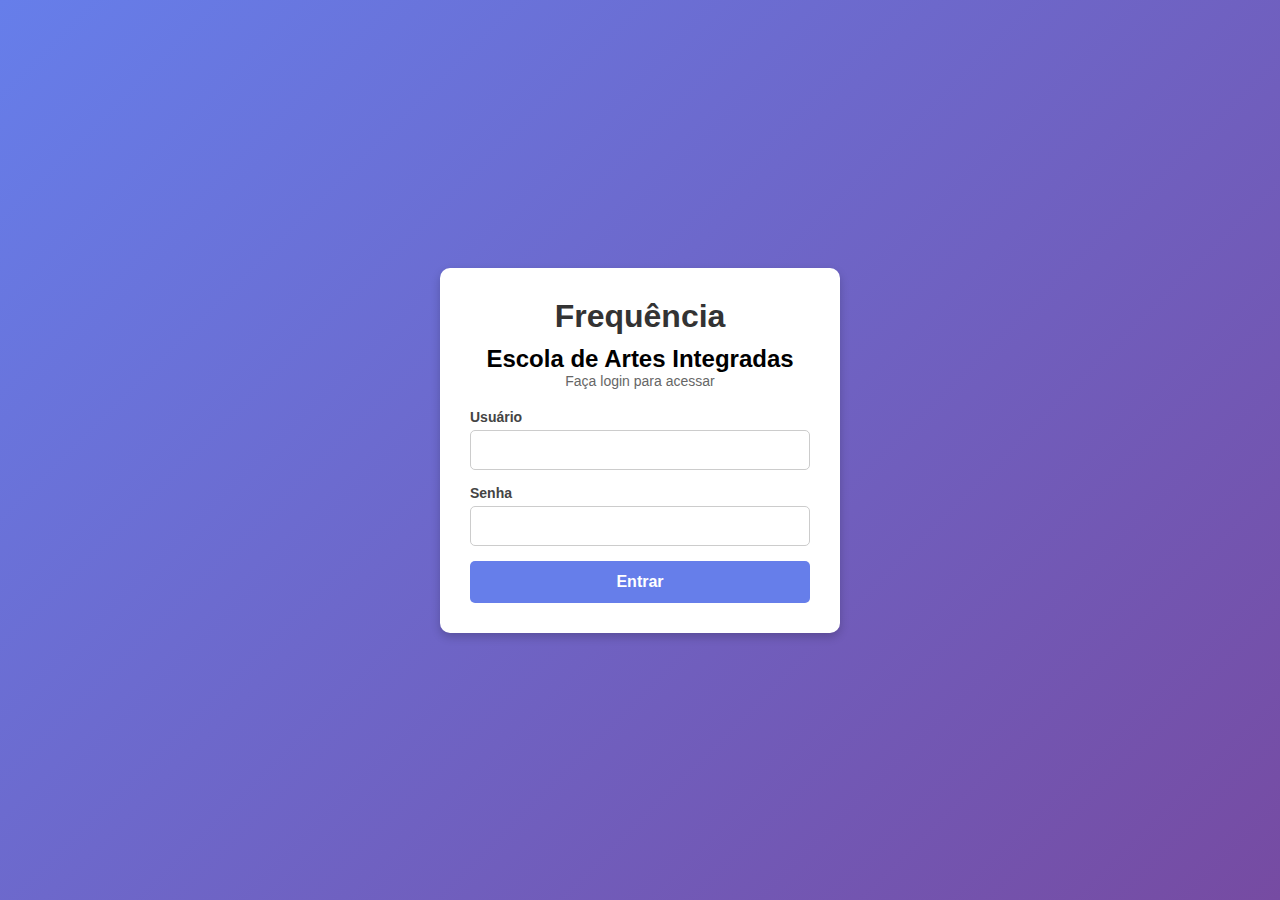
<file: index.html>
<!DOCTYPE html>
<html lang="pt-BR">
<head>
    <meta charset="UTF-8">
    <meta name="viewport" content="width=device-width, initial-scale=1.0">
    <title>App de Frequência</title>
    <link rel="manifest" href="/manifest.json">
    <link rel="stylesheet" href="styles/main.css">
    <script src="scripts/app.js" defer></script>
</head>
<body>
    <nav>
        <ul>
            <li><a href="index.html">Início</a></li>
            <li><a href="turmas.html">Turmas</a></li>
            <li><a href="cadastro.html">Gerenciar Alunos</a></li>
        </ul>
    </nav>
    <div class="container">
        <spam><h2></h2></spam>
        <h2>Bem-vindo ao App de Frequência </h2>
        <h3>Escola de Artes Integradas</h3>
        <div id="pagina-inicial-botoes">
            <button onclick="location.href='turmas.html'">Gerenciar Turmas</button>
            <button onclick="location.href='cadastro.html'">Gerenciar Alunos</button>
        </div>
    </div>
    <button class="sair" onclick="logout()">Sair</button>
     <script>
    window.onload = function() {
        // Verifica se o usuário está logado
        if (!localStorage.getItem('logado')) {
            window.location.href = 'login.html'; // Redireciona para a página de login se não estiver logado
        }
    };
    </script>
</body>
</html>
</file>
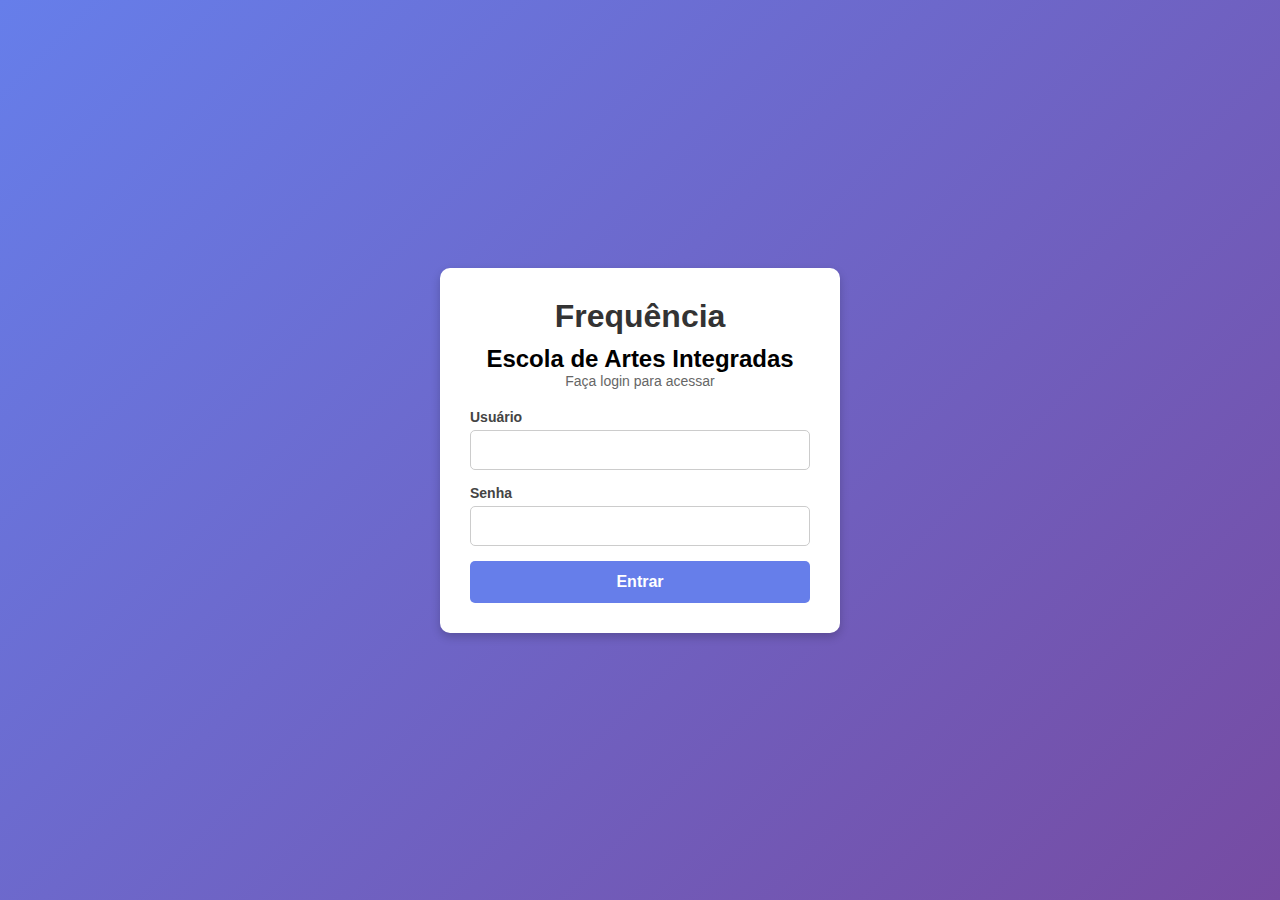
<file: cadastro.html>
<!DOCTYPE html>
<html lang="pt-BR">
<head>
    <meta charset="UTF-8">
    <meta name="viewport" content="width=device-width, initial-scale=1.0">
    <title>Cadastrar e Remover Aluno</title>
    <link rel="manifest" href="/manifest.json">
    <link rel="stylesheet" href="styles/main.css">
</head>
<body>
    <nav>
        <ul>
            <li><a href="index.html">Início</a></li>
            <li><a href="turmas.html">Turmas</a></li>
            <li><a href="cadastro.html">Gerenciar Alunos</a></li>
        </ul>
    </nav>

    <div class="container">
        <h2>Cadastrar Aluno</h2>
        <form id="form-cadastro">
            <div class="form-group">
                <label for="nome">Nome do Aluno:</label>
                <input type="text" id="nome" name="nome" required>
            </div>
        
            <div class="form-group">
                <label for="turma">Selecione a Turma:</label>
                <select id="turma" name="turma" required>
                    <option value="">Selecione uma turma...</option>
                </select>
            </div>
        
            <button type="submit">Cadastrar</button>
        </form>
        
        <hr>

        <h2>Remover Aluno</h2>
        <form id="form-remover">
            <div class="form-group">
                <label for="turma-remover">Selecione a Turma:</label>
                <select id="turma-remover" required>
                    <option value="">Selecione uma turma...</option>
                </select>
            </div>

            <div class="form-group">
                <label for="aluno-remover">Selecione o Aluno:</label>
                <select id="aluno-remover" required>
                    <option value="">Selecione um aluno...</option>
                </select>
            </div>

            <button type="submit">Remover da Turma</button>
        </form>
        <hr>

<h2>Editar Frequência</h2>
<form id="form-editar-frequencia">
    <div class="form-group">
        <label for="turma-editar">Selecione a Turma:</label>
        <select id="turma-editar" required>
            <option value="">Selecione uma turma...</option>
        </select>
    </div>

    <div class="form-group">
        <label for="aluno-editar">Selecione o Aluno:</label>
        <select id="aluno-editar" required>
            <option value="">Selecione um aluno...</option>
        </select>
    </div>

    <div class="form-group">
        <label for="data-editar">Selecione a Data:</label>
        <input type="date" id="data-editar" required>
    </div>

    <div class="form-group">
        <label for="status-editar">Status de Frequência:</label>
        <select id="status-editar" required>
            <option value="P">Presente (P)</option>
            <option value="F">Falta (F)</option>
            <option value="FJ">Falta Justificada (FJ)</option>
        </select>
    </div>

    <button type="submit">Atualizar Frequência</button>
</form>

        <button class="sair" onclick="location.href='index.html'">Voltar</button>
        <div id="mensagem-feedback" class="mensagem"></div>
        
    </div>
    
  
    <button class="sair" onclick="logout()">Sair</button>
    <script src="scripts/app.js"></script>

    <script>
       async function loadTurmasDropdown() {
    const selectTurma = document.getElementById('turma');
    const selectTurmaRemover = document.getElementById('turma-remover');
    const selectTurmaEditar = document.getElementById('turma-editar');

    try {
        const data = await fetchSheetData(TURMAS_RANGE);
        const turmas = data.values;

        if (turmas && turmas.length > 0) {
            selectTurma.innerHTML = '<option value="">Selecione uma turma...</option>';
            selectTurmaRemover.innerHTML = '<option value="">Selecione uma turma...</option>';
            selectTurmaEditar.innerHTML = '<option value="">Selecione uma turma...</option>';

            turmas.forEach(turma => {
                const option = document.createElement('option');
                option.value = turma[0]; // ID da turma
                option.textContent = turma[1]; // Nome da turma
                selectTurma.appendChild(option);
                selectTurmaRemover.appendChild(option.cloneNode(true));
                selectTurmaEditar.appendChild(option.cloneNode(true));
            });
        }
    } catch (erro) {
        console.error('Erro ao carregar turmas:', erro);
    }
}

async function loadAlunosDropdown(turmaId, selectId) {
    const selectAluno = document.getElementById(selectId);
    selectAluno.innerHTML = '<option value="">Carregando...</option>';

    try {
        const data = await fetchSheetData(ALUNOS_RANGE);
        const alunos = data.values;

        selectAluno.innerHTML = '<option value="">Selecione um aluno...</option>';
        alunos.forEach(aluno => {
            if (aluno[2] === turmaId) { // Filtra alunos pela turma
                const option = document.createElement('option');
                option.value = aluno[0]; // ID do aluno
                option.textContent = aluno[1]; // Nome do aluno
                selectAluno.appendChild(option);
            }
        });

    } catch (erro) {
        console.error('Erro ao carregar alunos:', erro);
        selectAluno.innerHTML = '<option value="">Erro ao carregar alunos.</option>';
    }
}

document.getElementById('turma-editar').addEventListener('change', function() {
    const turmaId = this.value;
    if (turmaId) {
        loadAlunosDropdown(turmaId, 'aluno-editar');
    } else {
        document.getElementById('aluno-editar').innerHTML = '<option value="">Selecione um aluno...</option>';
    }
});
        document.getElementById('turma-remover').addEventListener('change', function() {
            const turmaId = this.value;
            if (turmaId) {
                loadAlunosDropdown(turmaId, 'aluno-remover');
            } else {
                document.getElementById('aluno-remover').innerHTML = '<option value="">Selecione um aluno...</option>';
            }
        });

        document.getElementById('form-remover').addEventListener('submit', async function(event) {
            event.preventDefault();

            const alunoId = document.getElementById('aluno-remover').value;
            if (!alunoId) {
                alert('Selecione um aluno!');
                return;
            }

            try {
                const data = await fetchSheetData(ALUNOS_RANGE);
                const alunos = data.values;
                const rowIndex = alunos.findIndex(aluno => aluno[0] === alunoId);

                if (rowIndex === -1) {
                    alert('Aluno não encontrado.');
                    return;
                }

                const rowNumber = rowIndex + 2;
                const range = `Alunos!C${rowNumber}`; 

                await clearSheetCell(range);

                alert('Aluno removido da turma com sucesso!');
                document.getElementById('form-remover').reset();
            } catch (erro) {
                console.error('Erro ao remover aluno:', erro);
                alert('Erro ao remover aluno.');
            }
        });

        async function clearSheetCell(range) {
            const url = `https://sheets.googleapis.com/v4/spreadsheets/${SPREADSHEET_ID}/values/${range}?valueInputOption=USER_ENTERED`;
            try {
                const token = await getValidAccessToken();
                const response = await fetch(url, {
                    method: 'PUT',
                    headers: {
                        'Authorization': `Bearer ${token}`,
                        'Content-Type': 'application/json',
                    },
                    body: JSON.stringify({
                        values: [['']],
                    }),
                });

                if (!response.ok) {
                    throw new Error(`Erro ao limpar célula: ${response.status} ${response.statusText}`);
                }
                console.log('Célula limpa com sucesso!');
            } catch (erro) {
                console.error('Erro ao limpar célula:', erro);
                throw erro;
            }
        }

        document.addEventListener('DOMContentLoaded', function() {
            if (localStorage.getItem('logado') !== 'true') {
                window.location.href = 'login.html';
            } else {
                loadTurmasDropdown();
            }
        });
       
        document.getElementById('aluno-editar').addEventListener('change', async function() {
    const alunoId = this.value;
    const data = document.getElementById('data-editar').value;

    if (alunoId && data) {
        try {
            const frequencia = await buscarFrequencia(alunoId, data);
            if (frequencia) {
                document.getElementById('status-editar').value = frequencia;
            } else {
                alert('Nenhum registro de frequência encontrado para esta data.');
            }
        } catch (erro) {
            console.error('Erro ao buscar frequência:', erro);
        }
    }
});

async function buscarFrequencia(alunoId, data) {
    const url = `https://sheets.googleapis.com/v4/spreadsheets/${SPREADSHEET_ID}/values/Frequencia!A2:D`;
    try {
        const token = await getValidAccessToken();
        const response = await fetch(url, {
            headers: {
                'Authorization': `Bearer ${token}`,
            },
        });

        if (!response.ok) {
            throw new Error(`Erro ao carregar dados da planilha: ${response.status} ${response.statusText}`);
        }

        const dataPlanilha = await response.json();
        const frequencias = dataPlanilha.values;

        const registro = frequencias.find(row => row[1] === alunoId && row[2] === data); // Filtra por ID do aluno e data
        return registro ? registro[3] : null; // Retorna o status de frequência (coluna D)
    } catch (erro) {
        console.error('Erro ao buscar frequência:', erro);
        throw erro;
    }
}


document.getElementById('form-editar-frequencia').addEventListener('submit', async function(event) {
    event.preventDefault();

    const alunoId = document.getElementById('aluno-editar').value;
    const data = document.getElementById('data-editar').value;
    const status = document.getElementById('status-editar').value;

    if (!alunoId || !data || !status) {
        alert('Preencha todos os campos!');
        return;
    }

    try {
        await atualizarFrequencia(alunoId, data, status);
        alert('Frequência atualizada com sucesso!');
    } catch (erro) {
        console.error('Erro ao atualizar frequência:', erro);
        alert('Erro ao atualizar frequência.');
    }
});

async function atualizarFrequencia(alunoId, data, status) {
    const url = `https://sheets.googleapis.com/v4/spreadsheets/${SPREADSHEET_ID}/values/Frequencia!A2:D`;
    try {
        const token = await getValidAccessToken();
        const response = await fetch(url, {
            headers: {
                'Authorization': `Bearer ${token}`,
            },
        });

        if (!response.ok) {
            throw new Error(`Erro ao carregar dados da planilha: ${response.status} ${response.statusText}`);
        }

        const dataPlanilha = await response.json();
        const frequencias = dataPlanilha.values;

        const rowIndex = frequencias.findIndex(row => row[1] === alunoId && row[2] === data); // Encontra o registro
        if (rowIndex === -1) {
            throw new Error('Registro de frequência não encontrado.');
        }

        const rowNumber = rowIndex + 2; // Ajusta o índice para o número da linha na planilha
        const range = `Frequencia!D${rowNumber}`; // Coluna D (status de frequência)

        await updateSheetCell(range, status);
    } catch (erro) {
        console.error('Erro ao atualizar frequência:', erro);
        throw erro;
    }
}

async function updateSheetCell(range, value) {
    const url = `https://sheets.googleapis.com/v4/spreadsheets/${SPREADSHEET_ID}/values/${range}?valueInputOption=USER_ENTERED`;
    try {
        const token = await getValidAccessToken();
        const response = await fetch(url, {
            method: 'PUT',
            headers: {
                'Authorization': `Bearer ${token}`,
                'Content-Type': 'application/json',
            },
            body: JSON.stringify({
                values: [[value]],
            }),
        });

        if (!response.ok) {
            throw new Error(`Erro ao atualizar célula: ${response.status} ${response.statusText}`);
        }
        console.log('Célula atualizada com sucesso!');
    } catch (erro) {
        console.error('Erro ao atualizar célula:', erro);
        throw erro;
    }
}
    </script>
</body>
</html>
</file>
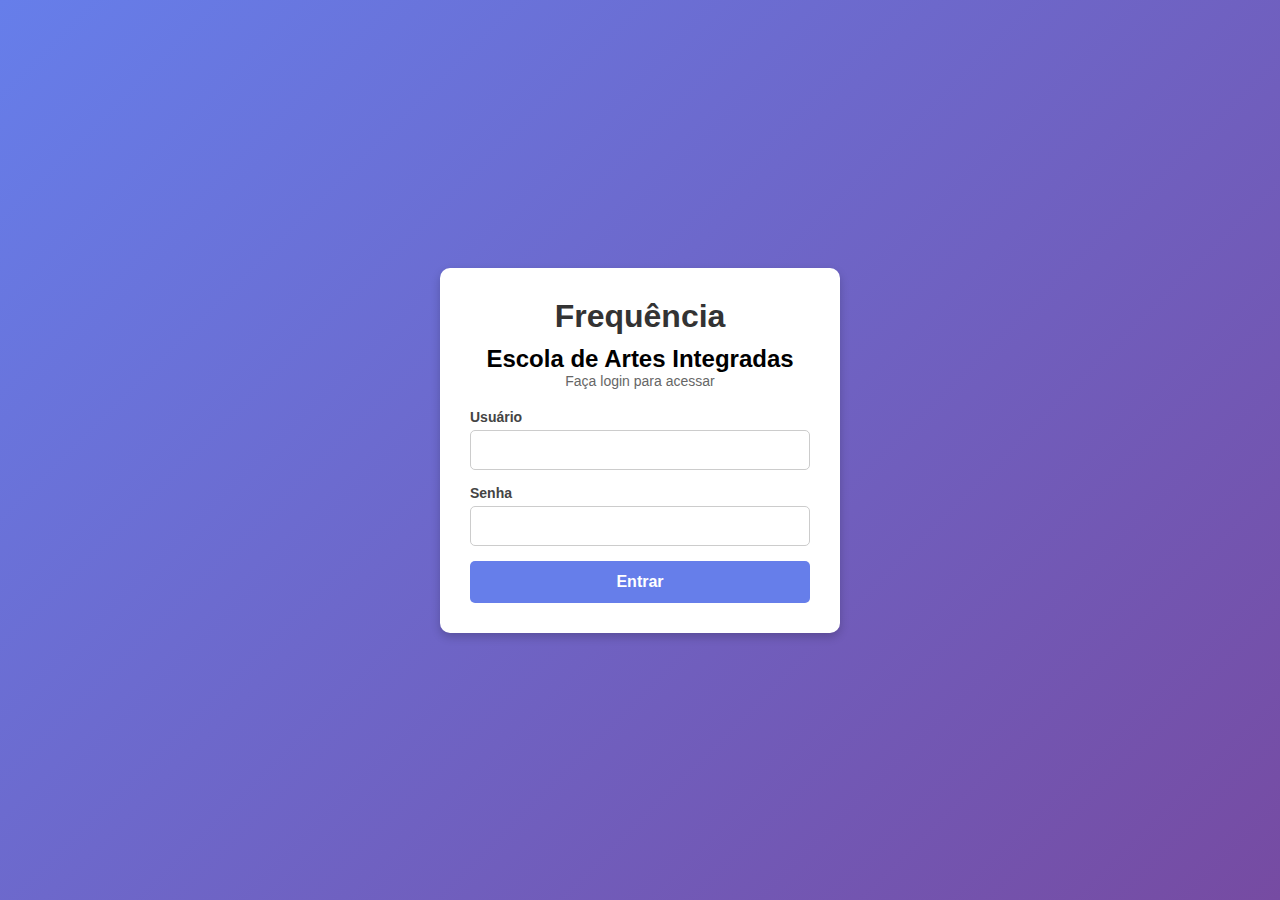
<file: login.html>
<!DOCTYPE html>
<html lang="pt-BR">
<head>
    <meta charset="UTF-8">
    <meta name="viewport" content="width=device-width, initial-scale=1.0">
    <title>Login</title>
    <link rel="stylesheet" href="styles/login.css">
</head>
<body>
    <div class="login-container">
        <div class="login-box">
            <h1>Frequência</h1>
               <h2>Escola de Artes Integradas</h2>
            <p class="subtitulo">Faça login para acessar</p>

            <form id="form-login">
                <div class="input-group">
                    <label for="usuario">Usuário</label>
                    <input type="text" id="usuario" name="usuario" required>
                </div>

                <div class="input-group">
                    <label for="senha">Senha</label>
                    <input type="password" id="senha" name="senha" required>
                </div>

                <button type="submit" class="btn">Entrar</button>
            </form>

            <p id="mensagem-erro" class="erro-msg">Usuário ou senha incorretos.</p>
        </div>
    </div>

    <script src="scripts/login.js"></script>
</body>
</html>
</file>
<file: styles/main.css>
/* Estilos gerais */
body {
    font-family: 'Arial', sans-serif;
    margin: 0;
    padding: 0;
    color: #333;
    background: linear-gradient(90deg, #667eea, #764ba2);
    height: 100vh
}


.container {
    max-width: 800px;
    margin: 0 auto;
    padding: 20px;
    background-color: #fff;
    box-shadow: 0 4px 8px rgba(0, 0, 0, 0.1);
    border-radius: 8px;
    display: grid;
}

h1, h2, h3 {
    text-align: center;
    color: #667eea;
    margin-bottom: 20px;
}

/* Estilos para o menu de navegação */
nav {
    background-color: #667eea;
    padding: 10px;
    margin-bottom: 20px;
    border-radius: 8px;
}

nav ul {
    list-style-type: none;
    padding: 0;
    margin: 0;
    display: flex;
    justify-content: space-around;
}

nav ul li {
    display: inline;
}

nav ul li a {
    color: white;
    text-decoration: none;
    font-size: 16px;
    padding: 10px 15px;
    border-radius: 4px;
    transition: background-color 0.3s ease;
}

nav ul li a:hover {
    background-color: #764ba2;
}

/* Estilos para formulários */
.form-group {
    margin-bottom: 15px;
}

.form-group label {
    display: block;
    margin-bottom: 5px;
    font-weight: bold;
}

.form-group input {
    width: 97%;
    padding: 10px;
    border: 1px solid #ddd;
    border-radius: 4px;
    font-size: 16px;
    background-color: #f9f9f9;
    transition: border-color 0.3s ease;
}
.form-group select {
    width: 100%;
    padding: 10px;
    border: 1px solid #ddd;
    border-radius: 4px;
    font-size: 16px;
    background-color: #f9f9f9;
    transition: border-color 0.3s ease;
}

.form-group input:focus,
.form-group select:focus {
    outline: none;
    border-color: #764ba2;
    box-shadow: 0 0 5px rgba(76, 175, 80, 0.5);
}

/* Estilos para botões */
button {
    width: 100%;
    padding: 10px;
    background-color: #667eea;
    color: white;
    border: none;
    border-radius: 4px;
    font-size: 16px;
    cursor: pointer;
    transition: background-color 0.3s ease;
    margin-bottom: 2px;
}

button:hover {
    background-color: #764ba2;
}

/* Estilos para a lista de alunos e turmas */
#lista-alunos,
#lista-turmas {
    margin-bottom: 20px;
}

.aluno-item,
.turma-item {
    display: flex;
    justify-content: space-between;
    align-items: center;
    padding: 10px;
    border: 1px solid #ddd;
    border-radius: 4px;
    margin-bottom: 10px;
    background-color: #f9f9f9;
    transition: background-color 0.3s ease;
}

.aluno-item:hover,
.turma-item:hover {
    background-color: #f1f1f1;
}

.btn-presenca {
    padding: 5px 10px;
    border: none;
    border-radius: 4px;
    color: white;
    cursor: pointer;
    font-size: 14px;
    transition: background-color 0.3s ease;
}

.btn-presenca[data-status="P"] {
    background-color: #4CAF50;
}

.btn-presenca[data-status="F"] {
    background-color: #f44336;
}

.btn-presenca[data-status="FJ"] {
    background-color: #2196F3;
}

.btn-presenca:hover {
    opacity: 0.9;
}

/* Estilos para mensagens de feedback */
.mensagem {
    display: none;
    padding: 10px;
    margin-top: 10px;
    border-radius: 4px;
    font-size: 14px;
    text-align: center;
}

.mensagem.sucesso {
    background-color: #d4edda;
    color: #155724;
    border: 1px solid #c3e6cb;
}

.mensagem.erro {
    background-color: #f8d7da;
    color: #721c24;
    border: 1px solid #f5c6cb;
}

/* Estilos para telas menores (mobile) */
@media (max-width: 600px) {
    .container {
        padding: 10px;
    }

    nav ul {
        flex-direction: row;
        align-items: center;
    }

    nav ul li a {
        display: block;
        width: 100%;
        text-align: center;
    }

    .form-group input,
    .form-group select {
        font-size: 14px;
        padding: 8px;
    }

    button {
        font-size: 14px;
        padding: 8px;
    }

    .aluno-item,
    .turma-item {
        flex-direction: row;
        align-items: flex-start;
    }

    .btn-presenca {
        width: 100%;
        margin-top: 5px;
    }
}
#pagina-inicial-botoes {
    display: flex;
    flex-direction: column;
    gap: 10px; /* Espaçamento entre os botões */
    margin-top: 20px;
}
#pagina-inicial-botoes button {
    width: 100%;
    padding: 15px;
    font-size: 16px;
    border-radius: 8px;
    background-color: #667eea;
    color: white;
    border: none;
    cursor: pointer;
    transition: background-color 0.3s ease;
}

#pagina-inicial-botoes button:hover {
    background-color: #764ba2;
}
/* Estilos para os botões de presença */
.btn-presenca {
    padding: 8px 16px;
    border: none;
    border-radius: 4px;
    color: white;
    cursor: pointer;
    font-size: 14px;
    width: 50px; /* Largura fixa para consistência */
    text-align: center;
    transition: background-color 0.3s ease;
}

.btn-presenca[data-status="P"] {
    background-color: #4CAF50;
}

.btn-presenca[data-status="F"] {
    background-color: #f44336;
}

.btn-presenca[data-status="FJ"] {
    background-color: #2196F3;
}

.btn-presenca:hover {
    opacity: 0.9;
}

.sair {
    display: block;
    margin: 20px auto;
    width: 20%;
}

/* Estilos para o spinner */

@keyframes spin {
    0% {
        transform: rotate(0deg);
    }
    100% {
        transform: rotate(360deg);
    }
}

spam {
    color: #764ba2;
    text-align: center;
    font: 1.5em sans-serif;
    font-weight: bold;
}
</file>
<file: styles/login.css>
/* Reset básico */
* {
    margin: 0;
    padding: 0;
    box-sizing: border-box;
    font-family: 'Arial', sans-serif;
}

/* Fundo com gradiente */
body {
    display: flex;
    justify-content: center;
    align-items: center;
    height: 100vh;
    background: linear-gradient(135deg, #667eea, #764ba2);
}

/* Container central do login */
.login-container {
    display: flex;
    justify-content: center;
    align-items: center;
    width: 100%;
    max-width: 400px;
}

/* Caixa de login */
.login-box {
    background: white;
    padding: 30px;
    border-radius: 10px;
    box-shadow: 0px 4px 10px rgba(0, 0, 0, 0.2);
    text-align: center;
    width: 100%;
}

/* Título */
h1 {
    color: #333;
    margin-bottom: 10px;
}

/* Subtítulo */
.subtitulo {
    color: #666;
    font-size: 14px;
    margin-bottom: 20px;
}

/* Grupo de inputs */
.input-group {
    text-align: left;
    margin-bottom: 15px;
}

.input-group label {
    font-size: 14px;
    color: #444;
    font-weight: bold;
    display: block;
    margin-bottom: 5px;
}

.input-group input {
    width: 100%;
    padding: 10px;
    border: 1px solid #ccc;
    border-radius: 5px;
    font-size: 16px;
}

/* Botão */
.btn {
    width: 100%;
    padding: 12px;
    border: none;
    border-radius: 5px;
    background: #667eea;
    color: white;
    font-size: 16px;
    font-weight: bold;
    cursor: pointer;
    transition: background 0.3s ease-in-out;
}

.btn:hover {
    background: #5a67d8;
}

/* Mensagem de erro */
.erro-msg {
    color: red;
    font-size: 14px;
    margin-top: 10px;
    display: none;
}
</file>
